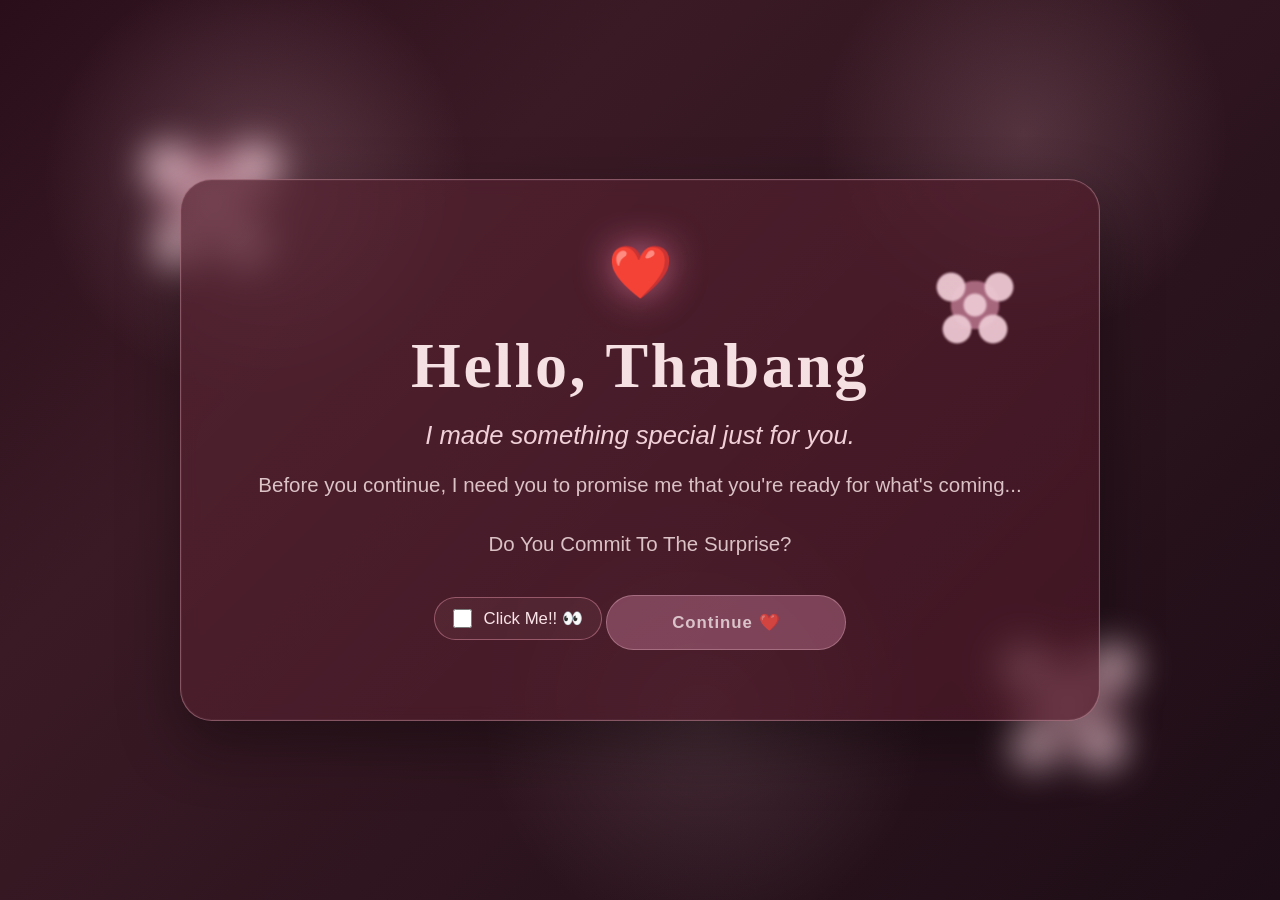
<file: index.html>
<!DOCTYPE html>
<html lang="en">
<head>
    <meta charset="UTF-8">
    <meta name="viewport" content="width=device-width, initial-scale=1.0">
    <title>A Little Surprise For Your Eyes ONLY!❤️</title>

    <link rel="stylesheet" href="style.css">
</head>

<body class="welcome-page">

    <div class="welcome-container">

        <div class="heart">❤️</div>

        <h1>Hello, Thabang</h1>

        <p class="welcome-text">
            I made something special just for you.
        </p>

        <p class="small-text">
            Before you continue, I need you to promise me
            that you're ready for what's coming...
        </p>

        <p class="small-text">
            Do You Commit To The Surprise?
        </p>

        <label class="check-container">
            <input type="checkbox" id="readyCheck">
            <span> Click Me!! 👀 </span>
        </label>

        <button id="continueButton" disabled>
            Continue ❤️
        </button>

    </div>

    <script src="countdown.js"></script>

</body>
</html>
</file>
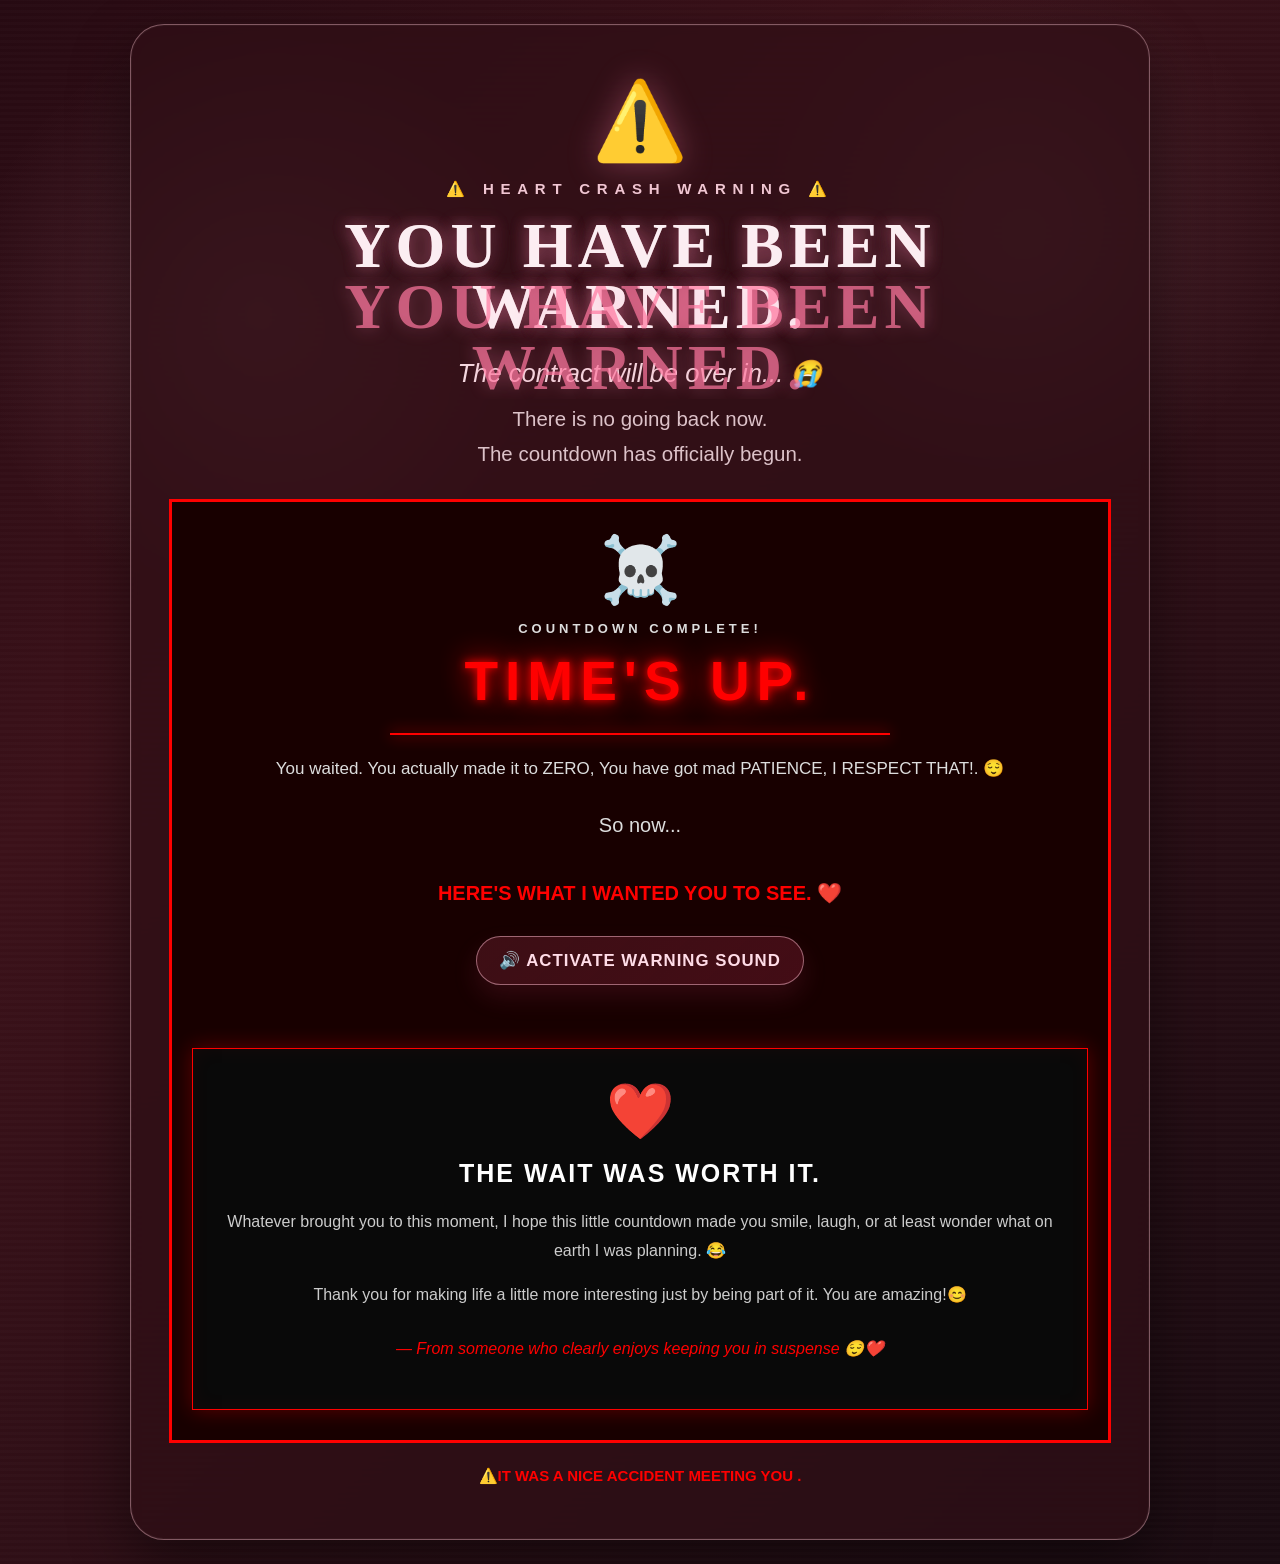
<file: countdown.html>
<!DOCTYPE html>
<html lang="en">

<head>
    <meta charset="UTF-8">
    <meta name="viewport" content="width=device-width, initial-scale=1.0">

    <title>YOU HAVE BEEN WARNED ☠️</title>

    <link rel="stylesheet" href="style.css">
</head>

<body class="danger-page">

    <div class="danger-overlay"></div>

    <div class="danger-container">

        <div class="danger-icon">⚠️</div>

        <p class="warning-label">⚠️ HEART CRASH WARNING ⚠️</p>

        <h1 class="glitch" data-text="YOU HAVE BEEN WARNED.">
            YOU HAVE BEEN WARNED.
        </h1>

        <p class="danger-message">
            The contract will be over in... 😭
        </p>

        <p class="savage-message">
            There is no going back now.
            <br>
            The countdown has officially begun.
        </p>

        <div class="countdown">

            <div class="time-box">
                <span id="days">00</span>
                <small>DAYS</small>
            </div>

            <div class="time-box">
                <span id="hours">00</span>
                <small>HOURS</small>
            </div>

            <div class="time-box">
                <span id="minutes">00</span>
                <small>MINUTES</small>
            </div>

            <div class="time-box">
                <span id="seconds">00</span>
                <small>SECONDS</small>
            </div>

        </div>

    
        <div id="zeroMessage" class="zero-message">

            <div class="zero-icon">☠️</div>

            <p class="final-warning">
                COUNTDOWN COMPLETE!
            </p>

            <h2>TIME'S UP.</h2>

            <div class="reveal-line"></div>

            <p class="reveal-intro">
                You waited.
                You actually made it to ZERO,
                You have got mad PATIENCE, I RESPECT THAT!. 😌
            </p>

            <p class="reveal-message">
                So now...
                <br><br>
                <strong>HERE'S WHAT I WANTED YOU TO SEE. ❤️</strong>
            </p>

            <button id="soundButton" class="sound-button">
                🔊 ACTIVATE WARNING SOUND
            </button>

            <div class="final-message">

                <div class="final-heart">❤️</div>

                <h3>THE WAIT WAS WORTH IT.</h3>

                <p>
                    Whatever brought you to this moment,
                    I hope this little countdown made you
                    smile, laugh, or at least wonder
                    what on earth I was planning. 😂
                </p>

                <p>
                    Thank you for making life a little more
                    interesting just by being part of it.
                    You are amazing!😊
                </p>

                <p class="final-signature">
                    — From someone who clearly enjoys
                    keeping you in suspense 😌❤️
                </p>

            </div>

        </div>


        <p class="bottom-warning">
            ⚠️<strong>IT WAS A NICE ACCIDENT MEETING YOU .</strong>
        </p>

    </div>

    <script src="countdown.js"></script>

</body>

</html>
</file>
<file: style.css>
* {
    box-sizing: border-box;
    margin: 0;
    padding: 0;
}

body {
    font-family: Arial, sans-serif;
}

.welcome-page {
    min-height: 100vh;
    display: flex;
    justify-content: center;
    align-items: center;
    background:
        radial-gradient(circle at 20% 20%, rgba(246, 184, 201, 0.22), transparent 17%),
        radial-gradient(circle at 80% 15%, rgba(246, 184, 201, 0.18), transparent 16%),
        radial-gradient(circle at 55% 80%, rgba(255, 214, 226, 0.12), transparent 22%),
        linear-gradient(135deg, #2a0f1b 0%, #3a1a25 30%, #1d0d16 100%);
    color: #f5dfe2;
    position: relative;
    overflow: hidden;
}

.welcome-page::before,
.welcome-page::after {
    content: "";
    position: absolute;
    width: 220px;
    height: 220px;
    border-radius: 50%;
    filter: blur(18px);
    opacity: 0.85;
}

.welcome-page::before {
    top: 10%;
    left: 8%;
    background:
        radial-gradient(circle at 50% 50%, rgba(255, 214, 226, 0.9) 0 12%, transparent 13%),
        radial-gradient(circle at 30% 35%, rgba(255, 214, 226, 0.9) 0 11%, transparent 12%),
        radial-gradient(circle at 70% 35%, rgba(255, 214, 226, 0.9) 0 11%, transparent 12%),
        radial-gradient(circle at 35% 70%, rgba(255, 214, 226, 0.9) 0 11%, transparent 12%),
        radial-gradient(circle at 65% 70%, rgba(255, 214, 226, 0.9) 0 11%, transparent 12%),
        radial-gradient(circle at 50% 50%, rgba(255, 167, 193, 0.55) 0 30%, transparent 31%);
}

.welcome-page::after {
    bottom: 10%;
    right: 8%;
    background:
        radial-gradient(circle at 50% 50%, rgba(255, 214, 226, 0.85) 0 12%, transparent 13%),
        radial-gradient(circle at 30% 35%, rgba(255, 214, 226, 0.85) 0 11%, transparent 12%),
        radial-gradient(circle at 70% 35%, rgba(255, 214, 226, 0.85) 0 11%, transparent 12%),
        radial-gradient(circle at 35% 70%, rgba(255, 214, 226, 0.85) 0 11%, transparent 12%),
        radial-gradient(circle at 65% 70%, rgba(255, 214, 226, 0.85) 0 11%, transparent 12%),
        radial-gradient(circle at 50% 50%, rgba(255, 167, 193, 0.5) 0 30%, transparent 31%);
}

.welcome-container {
    width: min(92vw, 920px);
    padding: 62px 48px 52px;
    text-align: center;
    background: rgba(77, 24, 40, 0.72);
    border: 1px solid rgba(255, 201, 214, 0.35);
    border-radius: 32px;
    box-shadow: 0 24px 60px rgba(0, 0, 0, 0.35), inset 0 0 0 1px rgba(255,255,255,0.04);
    backdrop-filter: blur(8px);
    position: relative;
    z-index: 1;
    overflow: hidden;
}

.welcome-container::before {
    content: "";
    position: absolute;
    inset: 0;
    background: linear-gradient(135deg, rgba(255,255,255,0.04), rgba(255,255,255,0));
    pointer-events: none;
}

.welcome-container::after {
    content: "";
    position: absolute;
    width: 120px;
    height: 120px;
    right: 7%;
    top: 12%;
    background:
        radial-gradient(circle at 50% 50%, rgba(255, 220, 230, 0.95) 0 13%, transparent 14%),
        radial-gradient(circle at 30% 35%, rgba(255, 220, 230, 0.95) 0 12%, transparent 13%),
        radial-gradient(circle at 70% 35%, rgba(255, 220, 230, 0.95) 0 12%, transparent 13%),
        radial-gradient(circle at 35% 70%, rgba(255, 220, 230, 0.95) 0 12%, transparent 13%),
        radial-gradient(circle at 65% 70%, rgba(255, 220, 230, 0.95) 0 12%, transparent 13%),
        radial-gradient(circle at 50% 50%, rgba(255, 175, 204, 0.58) 0 28%, transparent 29%);
    opacity: 0.9;
    filter: blur(1px);
    pointer-events: none;
}

.heart {
    font-size: 52px;
    margin-bottom: 26px;
    filter: drop-shadow(0 0 18px rgba(255, 136, 179, 0.65));
}

h1 {
    font-size: clamp(2.2rem, 5vw, 4.2rem);
    margin-bottom: 18px;
    font-family: Georgia, "Times New Roman", serif;
    font-weight: 700;
    letter-spacing: 0.04em;
    color: #f5dfe2;
}

.welcome-text {
    font-size: clamp(1.1rem, 2vw, 1.8rem);
    margin-bottom: 18px;
    font-style: italic;
    color: #f1d0d8;
}

.small-text {
    font-size: clamp(0.96rem, 1.6vw, 1.3rem);
    line-height: 1.7;
    margin-bottom: 24px;
    color: rgba(245, 223, 226, 0.85);
}

.check-container {
    display: inline-flex;
    justify-content: center;
    align-items: center;
    gap: 12px;
    margin: 12px auto 28px;
    padding: 10px 18px;
    border-radius: 999px;
    border: 1px solid rgba(255, 165, 189, 0.4);
    background: rgba(255, 182, 201, 0.06);
    font-size: 1.05rem;
    cursor: pointer;
    color: #f9e3e7;
    transition: transform 0.2s ease, border-color 0.2s ease, box-shadow 0.2s ease;
}

.check-container:hover {
    transform: translateY(-2px);
    border-color: rgba(255, 196, 214, 0.6);
    box-shadow: 0 8px 24px rgba(255, 137, 173, 0.12);
}

.check-container input {
    width: 19px;
    height: 19px;
    accent-color: #ff7ea9;
    cursor: pointer;
}

button {
    display: inline-block;
    min-width: 240px;
    padding: 16px 28px;
    border: 1px solid rgba(255, 200, 214, 0.45);
    border-radius: 999px;
    font-size: 1.05rem;
    font-weight: 700;
    letter-spacing: 0.06em;
    cursor: pointer;
    background: linear-gradient(135deg, #db4d77 0%, #b2335d 100%);
    color: #fff5f7;
    box-shadow: 0 14px 30px rgba(197, 49, 92, 0.32);
    transition: transform 0.25s ease, box-shadow 0.25s ease, filter 0.25s ease, opacity 0.25s ease;
}

button:hover:not(:disabled) {
    transform: translateY(-3px) scale(1.02);
    box-shadow: 0 18px 35px rgba(197, 49, 92, 0.42);
    filter: brightness(1.08);
}

button:disabled {
    background: rgba(180, 106, 133, 0.5);
    color: rgba(255, 244, 246, 0.72);
    border-color: rgba(255, 206, 220, 0.3);
    cursor: not-allowed;
    box-shadow: none;
    transform: none;
}

.danger-page {
    min-height: 100vh;
    display: flex;
    justify-content: center;
    align-items: flex-start;
    background:
        radial-gradient(circle at 20% 20%, rgba(255, 192, 210, 0.12), transparent 18%),
        radial-gradient(circle at 80% 15%, rgba(255, 192, 210, 0.10), transparent 16%),
        linear-gradient(135deg, #260a12 0%, #3b1119 30%, #190b11 100%);
    color: #f8dfe5;
    font-family: Arial, sans-serif;
    overflow: hidden;
    padding: 24px 12px;
}

.danger-container {
    width: min(92vw, 1020px);
    max-width: 1020px;
    text-align: center;
    padding: clamp(28px, 4vw, 56px) clamp(18px, 3vw, 40px);
    border: 1px solid rgba(255, 203, 216, 0.4);
    border-radius: 34px;
    background: rgba(48, 15, 22, 0.7);
    box-shadow: 0 24px 60px rgba(0, 0, 0, 0.45), inset 0 0 0 1px rgba(255,255,255,0.04);
    backdrop-filter: blur(5px);
}

.danger-icon {
    font-size: clamp(54px, 6vw, 90px);
    margin-bottom: 14px;
    filter: drop-shadow(0 0 16px rgba(255, 135, 170, 0.35));
}

.danger-page h1 {
    color: #f1ced8;
    font-size: clamp(2.8rem, 5vw, 6rem);
    letter-spacing: 0.08em;
    margin-bottom: 20px;
    text-shadow: 0 0 18px rgba(255, 136, 177, 0.32);
    font-family: Georgia, "Times New Roman", serif;
    line-height: 0.95;
}

.danger-message {
    font-size: clamp(1.2rem, 2vw, 2rem);
    margin-bottom: 14px;
    font-style: italic;
    color: #f4d8df;
}

.savage-message {
    font-size: clamp(1rem, 1.6vw, 1.5rem);
    line-height: 1.7;
    color: rgba(240, 214, 221, 0.9);
    margin: 0 auto 28px;
    max-width: 620px;
}

.countdown {
    display: flex;
    justify-content: center;
    gap: clamp(12px, 2vw, 20px);
    flex-wrap: wrap;
    margin: 0 auto 34px;
    max-width: 760px;
}

.time-box {
    min-width: clamp(110px, 13vw, 150px);
    padding: clamp(18px, 2vw, 24px) clamp(12px, 2vw, 18px);
    background: rgba(15, 6, 10, 0.65);
    border: 1px solid rgba(255, 165, 189, 0.5);
    border-radius: 18px;
    box-shadow: 0 10px 20px rgba(0,0,0,0.18);
}

.time-box span {
    display: block;
    font-size: clamp(2rem, 4vw, 3.4rem);
    font-weight: bold;
    color: #f7dfe7;
}

.time-box small {
    display: block;
    margin-top: 10px;
    font-size: clamp(10px, 1vw, 13px);
    letter-spacing: 0.2em;
    color: rgba(250, 221, 229, 0.8);
}

.bottom-warning {
    font-size: 15px;
    line-height: 1.7;
    color: rgba(255,255,255,0.7);
    margin-top: 20px;
}

.bottom-warning strong {
    color: #f9d7e3;
}


/* =========================================
   DANGER PAGE EFFECTS
   ========================================= */

body {
    margin: 0;
}

.danger-page {
    min-height: 100vh;
    display: flex;
    justify-content: center;
    align-items: center;
    background:
        radial-gradient(circle at 20% 20%, rgba(255, 192, 210, 0.12), transparent 18%),
        radial-gradient(circle at 80% 15%, rgba(255, 192, 210, 0.10), transparent 16%),
        linear-gradient(135deg, #260a12 0%, #3b1119 30%, #190b11 100%);
    color: #f8dfe5;
    font-family: Arial, sans-serif;
    overflow-x: hidden;
    overflow-y: auto;
    position: relative;
    padding: 24px 12px;
}

.danger-overlay {
    position: absolute;
    inset: 0;
    pointer-events: none;
    background: repeating-linear-gradient(
        0deg,
        transparent,
        transparent 3px,
        rgba(255, 255, 255, 0.02) 3px,
        rgba(255, 255, 255, 0.02) 6px
    );
    opacity: 0.7;
}

.danger-container {
    position: relative;
    z-index: 2;
    margin: auto 0;
    width: min(92vw, 1020px);
    max-width: 1020px;
    text-align: center;
    padding: clamp(28px, 4vw, 56px) clamp(18px, 3vw, 40px);
    border: 1px solid rgba(255, 203, 216, 0.4);
    border-radius: 34px;
    background: rgba(48, 15, 22, 0.7);
    box-shadow: 0 24px 60px rgba(0, 0, 0, 0.45), inset 0 0 0 1px rgba(255,255,255,0.04);
    backdrop-filter: blur(5px);
    animation: dangerPulse 2s infinite;
}

.danger-icon {
    font-size: clamp(54px, 6vw, 90px);
    margin-bottom: 14px;
    filter: drop-shadow(0 0 16px rgba(255, 135, 170, 0.35));
    animation: warningShake 1.2s infinite;
}

.warning-label {
    color: #f0c6d2;
    font-size: clamp(10px, 1.2vw, 15px);
    font-weight: bold;
    letter-spacing: 0.45em;
    margin-bottom: 18px;
    text-transform: uppercase;
    animation: warningFlash 1s infinite;
}

.danger-page h1 {
    position: relative;
    color: #f1ced8;
    font-size: clamp(2.8rem, 5vw, 6rem);
    letter-spacing: 0.08em;
    margin-bottom: 20px;
    text-shadow: 0 0 18px rgba(255, 136, 177, 0.32);
    font-family: Georgia, "Times New Roman", serif;
    line-height: 0.95;
}

/* GLITCH EFFECT */

.glitch::before,
.glitch::after {
    content: attr(data-text);
    position: absolute;
    left: 0;
    width: 100%;
    overflow: hidden;
}

.glitch::before {
    color: rgba(255, 255, 255, 0.7);
    animation: glitchTop 2s infinite linear alternate-reverse;
}

.glitch::after {
    color: rgba(255, 120, 160, 0.7);
    animation: glitchBottom 1.5s infinite linear alternate-reverse;
}

.danger-message {
    font-size: clamp(1.2rem, 2vw, 2rem);
    margin-bottom: 14px;
    font-style: italic;
    color: #f4d8df;
}

.savage-message {
    font-size: clamp(1rem, 1.6vw, 1.5rem);
    line-height: 1.7;
    color: rgba(240, 214, 221, 0.9);
    margin: 0 auto 28px;
    max-width: 620px;
}

/* SOUND BUTTON */

.sound-button {
    display: none;
    margin: 18px auto 28px;
    padding: 13px 22px;
    border: 1px solid rgba(255, 189, 210, 0.5);
    border-radius: 999px;
    background: linear-gradient(135deg, rgba(232, 80, 116, 0.18), rgba(120, 27, 47, 0.45));
    color: #ffdce7;
    font-weight: bold;
    cursor: pointer;
    transition: 0.3s ease;
    box-shadow: 0 12px 25px rgba(167, 48, 81, 0.18);
}

.sound-button.show {
    display: inline-block;
}

.sound-button:hover {
    background: linear-gradient(135deg, #e55a7c, #a32d56);
    color: #fff;
    transform: translateY(-2px) scale(1.02);
}

/* COUNTDOWN */

.countdown {
    display: flex;
    justify-content: center;
    gap: 20px;
    flex-wrap: wrap;
    margin-bottom: 40px;
}

.time-box {
    min-width: 130px;
    padding: 20px;
    background: #111111;
    border: 2px solid #ff0000;
    box-shadow: 0 0 15px rgba(255, 0, 0, 0.4);
}

.time-box span {
    display: block;
    font-size: 45px;
    font-weight: bold;
    color: #ff0000;
}

.time-box small {
    display: block;
    margin-top: 8px;
    font-size: 13px;
    letter-spacing: 2px;
    color: white;
}

/* ZERO SCREEN */

.zero-message {
    display: none;
    padding: 30px 20px;
    margin: 20px 0;
    border: 3px solid #ff0000;
    background: #180000;
    animation: zeroReveal 1s ease-in-out;
}

.zero-message.show {
    display: block;
}

.zero-icon {
    font-size: 65px;
    margin-bottom: 10px;
}

.zero-message h2 {
    color: #ff0000;
    font-size: 40px;
    letter-spacing: 5px;
    margin-bottom: 15px;
    animation: warningFlash 0.8s infinite;
}

.zero-message p {
    color: #dddddd;
    line-height: 1.7;
    margin-bottom: 8px;
}

.zero-message strong {
    color: #ff0000;
}

.bottom-warning {
    font-size: 15px;
    line-height: 1.7;
    color: #888888;
}

.bottom-warning strong {
    color: #ff0000;
}

/* =========================================
   ANIMATIONS
   ========================================= */

@keyframes dangerPulse {

    0%, 100% {
        box-shadow:
            0 0 20px rgba(255, 0, 0, 0.4),
            inset 0 0 20px rgba(255, 0, 0, 0.08);
    }

    50% {
        box-shadow:
            0 0 45px rgba(255, 0, 0, 0.8),
            inset 0 0 30px rgba(255, 0, 0, 0.15);
    }
}

@keyframes warningShake {

    0%, 100% {
        transform: rotate(0deg);
    }

    25% {
        transform: rotate(-4deg);
    }

    75% {
        transform: rotate(4deg);
    }
}

@keyframes warningFlash {

    0%, 100% {
        opacity: 1;
    }

    50% {
        opacity: 0.35;
    }
}

@keyframes scanlines {

    from {
        transform: translateY(0);
    }

    to {
        transform: translateY(6px);
    }
}

@keyframes glitchTop {

    0% {
        clip-path: inset(0 0 80% 0);
        transform: translate(-3px);
    }

    20% {
        clip-path: inset(20% 0 50% 0);
        transform: translate(3px);
    }

    40% {
        clip-path: inset(40% 0 30% 0);
        transform: translate(-2px);
    }

    60% {
        clip-path: inset(60% 0 10% 0);
        transform: translate(2px);
    }

    100% {
        clip-path: inset(0 0 80% 0);
        transform: translate(0);
    }
}

@keyframes glitchBottom {

    0% {
        clip-path: inset(70% 0 0 0);
        transform: translate(3px);
    }

    50% {
        clip-path: inset(40% 0 20% 0);
        transform: translate(-3px);
    }

    100% {
        clip-path: inset(80% 0 0 0);
        transform: translate(2px);
    }
}

@keyframes zeroReveal {

    0% {
        opacity: 0;
        transform: scale(0.8);
    }

    100% {
        opacity: 1;
        transform: scale(1);
    }
}

/* =========================================
   PHONE VERSION
   ========================================= */

@media (max-width: 600px) {

    .danger-page {
        padding: 16px 8px;
    }

    .danger-container {
        width: min(95vw, 520px);
        padding: 24px 14px;
    }

    .danger-icon {
        font-size: 50px;
    }

    .warning-label {
        font-size: 11px;
        letter-spacing: 2px;
    }

    .danger-page h1 {
        font-size: 27px;
        letter-spacing: 1px;
        line-height: 1.2;
    }

    .danger-message {
        font-size: 18px;
    }

    .savage-message {
        font-size: 15px;
    }

    .countdown {
        display: grid;
        grid-template-columns: repeat(2, minmax(100px, 1fr));
        gap: 12px;
    }

    .time-box {
        min-width: 0;
        padding: 15px 8px;
    }

    .time-box span {
        font-size: 32px;
    }

    .time-box small {
        font-size: 10px;
        letter-spacing: 1px;
    }

    .sound-button {
        width: 100%;
        max-width: 300px;
        font-size: 13px;
    }

    .zero-message {
        padding: 22px 14px;
    }

    .zero-message h2 {
        font-size: 30px;
        letter-spacing: 3px;
    }

    .zero-icon {
        font-size: 50px;
    }

    .bottom-warning {
        font-size: 13px;
    }
}


/* =========================================
   FINAL REVEAL
   ========================================= */

.zero-reached {
    animation: finalShake 0.15s infinite;
}

.zero-reached .danger-container {
    animation:
        dangerPulse 0.5s infinite,
        finalFlash 0.7s infinite;
}

.zero-reached .countdown {
    display: none;
}

.zero-message {
    position: relative;
    overflow: hidden;
}

.final-warning {
    color: #ff0000;
    font-size: 13px;
    font-weight: bold;
    letter-spacing: 4px;
    margin-bottom: 10px;
}

.zero-message h2 {
    font-size: 55px;
    letter-spacing: 7px;
    color: #ff0000;
    text-shadow:
        0 0 10px #ff0000,
        0 0 30px #ff0000;
    margin-bottom: 20px;
}

.reveal-line {
    width: 80%;
    max-width: 500px;
    height: 2px;
    margin: 20px auto;
    background: #ff0000;
    box-shadow: 0 0 15px #ff0000;
}

.reveal-intro {
    color: #bbbbbb;
    line-height: 1.7;
    font-size: 17px;
}

.reveal-message {
    margin-top: 25px;
    font-size: 20px;
    line-height: 1.6;
}

.reveal-message strong {
    color: #ff0000;
}

.final-message {
    margin-top: 35px;
    padding: 30px 25px;
    background: #090909;
    border: 1px solid #ff0000;
    box-shadow:
        0 0 20px rgba(255, 0, 0, 0.3),
        inset 0 0 20px rgba(255, 0, 0, 0.05);

    animation: revealAppear 1.5s ease forwards;
}

.final-heart {
    font-size: 55px;
    margin-bottom: 15px;
    animation: heartBeat 1.2s infinite;
}

.final-message h3 {
    color: white;
    font-size: 25px;
    letter-spacing: 2px;
    margin-bottom: 20px;
}

.final-message p {
    color: #cccccc;
    font-size: 16px;
    line-height: 1.8;
    margin-bottom: 15px;
}

.final-message .final-signature {
    color: #ff0000;
    font-style: italic;
    margin-top: 25px;
}


/* =========================================
   FINAL ANIMATIONS
   ========================================= */

@keyframes finalShake {

    0% {
        transform: translate(0, 0);
    }

    25% {
        transform: translate(2px, -2px);
    }

    50% {
        transform: translate(-2px, 2px);
    }

    75% {
        transform: translate(2px, 2px);
    }

    100% {
        transform: translate(-2px, -2px);
    }
}

@keyframes finalFlash {

    0%, 100% {
        border-color: #ff0000;
    }

    50% {
        border-color: white;
    }
}

@keyframes revealAppear {

    0% {
        opacity: 0;
        transform: translateY(30px);
    }

    100% {
        opacity: 1;
        transform: translateY(0);
    }
}

@keyframes heartBeat {

    0%, 100% {
        transform: scale(1);
    }

    15% {
        transform: scale(1.2);
    }

    30% {
        transform: scale(1);
    }

    45% {
        transform: scale(1.15);
    }
}


/* =========================================
   FINAL REVEAL - PHONE
   ========================================= */

@media (max-width: 600px) {

    .zero-message {
        padding: 25px 15px;
    }

    .zero-message h2 {
        font-size: 38px;
        letter-spacing: 3px;
    }

    .final-warning {
        font-size: 10px;
        letter-spacing: 2px;
    }

    .reveal-intro {
        font-size: 15px;
    }

    .reveal-message {
        font-size: 17px;
    }

    .final-message {
        padding: 25px 18px;
        margin-top: 25px;
    }

    .final-heart {
        font-size: 45px;
    }

    .final-message h3 {
        font-size: 20px;
        letter-spacing: 1px;
    }

    .final-message p {
        font-size: 14px;
        line-height: 1.7;
    }
}
</file>
